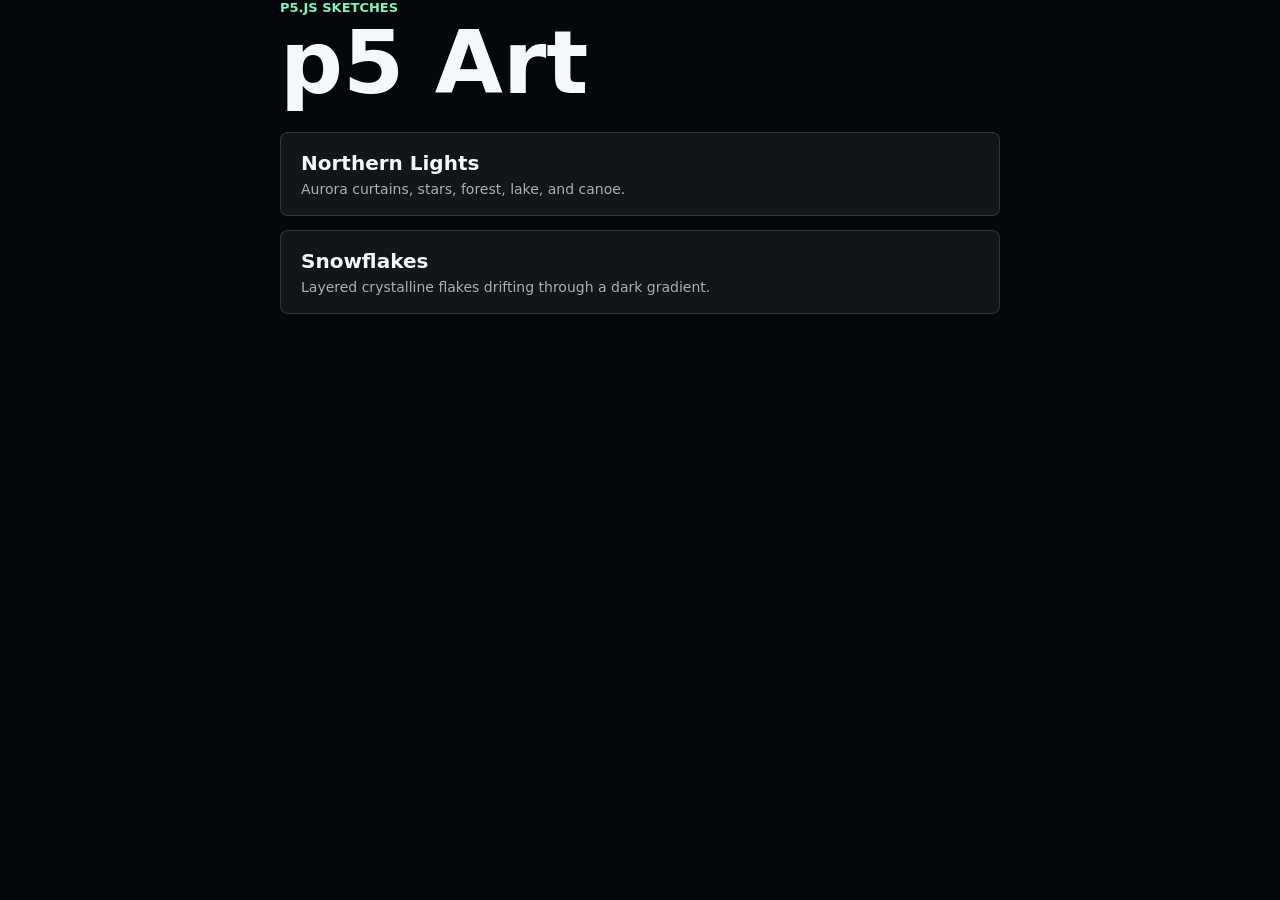
<file: index.html>
<!doctype html>
<html lang="en">
  <head>
    <meta charset="utf-8" />
    <meta name="viewport" content="width=device-width, initial-scale=1" />
    <title>p5 Art</title>
    <link rel="stylesheet" href="./site.css" />
  </head>
  <body>
    <main>
      <header>
        <p>p5.js sketches</p>
        <h1>p5 Art</h1>
      </header>
      <section aria-label="Sketches">
        <a class="piece" href="./northern-lights/">
          <span>Northern Lights</span>
          <small>Aurora curtains, stars, forest, lake, and canoe.</small>
        </a>
        <a class="piece" href="./snowflakes/">
          <span>Snowflakes</span>
          <small>Layered crystalline flakes drifting through a dark gradient.</small>
        </a>
      </section>
    </main>
  </body>
</html>
</file>
<file: site.css>
html,
body {
  min-height: 100%;
  margin: 0;
  background: #04070c;
  color: #f4f7fb;
  font-family:
    Inter, ui-sans-serif, system-ui, -apple-system, BlinkMacSystemFont, "Segoe UI",
    sans-serif;
}

body {
  display: grid;
  place-items: center;
}

main {
  width: min(720px, calc(100vw - 40px));
}

header {
  margin-bottom: 28px;
}

p {
  margin: 0 0 8px;
  color: #7ff3ba;
  font-size: 13px;
  font-weight: 700;
  letter-spacing: 0;
  text-transform: uppercase;
}

h1 {
  margin: 0;
  font-size: clamp(42px, 9vw, 88px);
  line-height: 0.92;
  letter-spacing: 0;
}

section {
  display: grid;
  gap: 14px;
}

.piece {
  display: grid;
  gap: 6px;
  padding: 18px 20px;
  border: 1px solid rgb(255 255 255 / 0.14);
  border-radius: 8px;
  background: rgb(255 255 255 / 0.06);
  color: inherit;
  text-decoration: none;
}

.piece:hover,
.piece:focus-visible {
  border-color: rgb(127 243 186 / 0.65);
  background: rgb(127 243 186 / 0.11);
  outline: none;
}

.piece span {
  font-size: 20px;
  font-weight: 800;
}

.piece small {
  color: rgb(244 247 251 / 0.68);
  font-size: 14px;
}
</file>
